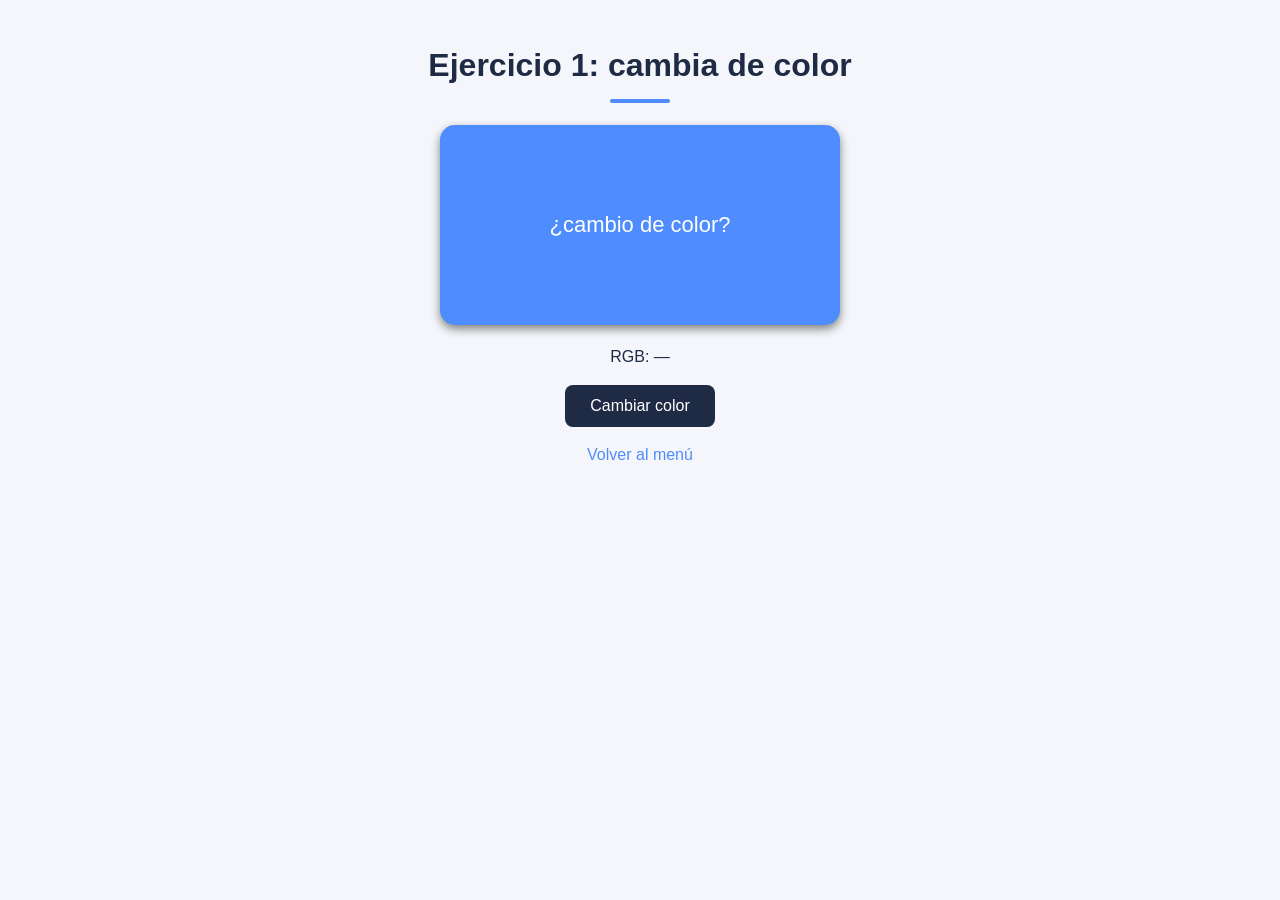
<file: ej01.html>
<!DOCTYPE html>
<html lang="es">
<head>
<meta charset="UTF-8">
<meta name="viewport" content="width=device-width, initial-scale=1.0">
<title>Ejercicio 1</title>
<link rel="stylesheet" href="css/estilos.css">
<link rel="stylesheet" href="css/ej01.css">
</head>
<body>
<h1>Ejercicio 1: cambia de color</h1>
<div id="caja">¿cambio de color?</div>
<p id="codigo-color" style="text-align: center;">RGB: —</p>
<div style="text-align: center;">
  <button onclick="cambiarColor()">Cambiar color</button>
  <p><a href="index.html">Volver al menú</a></p>
</div>

<script>
  function cambiarColor() {
    var rojo = Math.floor(Math.random() * 256);
    var verde = Math.floor(Math.random() * 256);
    var azul = Math.floor(Math.random() * 256);
    var color = "rgb(" + rojo + ", " + verde + ", " + azul + ")";
    document.getElementById("caja").style.backgroundColor = color;
    document.getElementById("codigo-color").textContent = "Código RGB: " + color;
  }
</script>
</body>
</html>
</file>
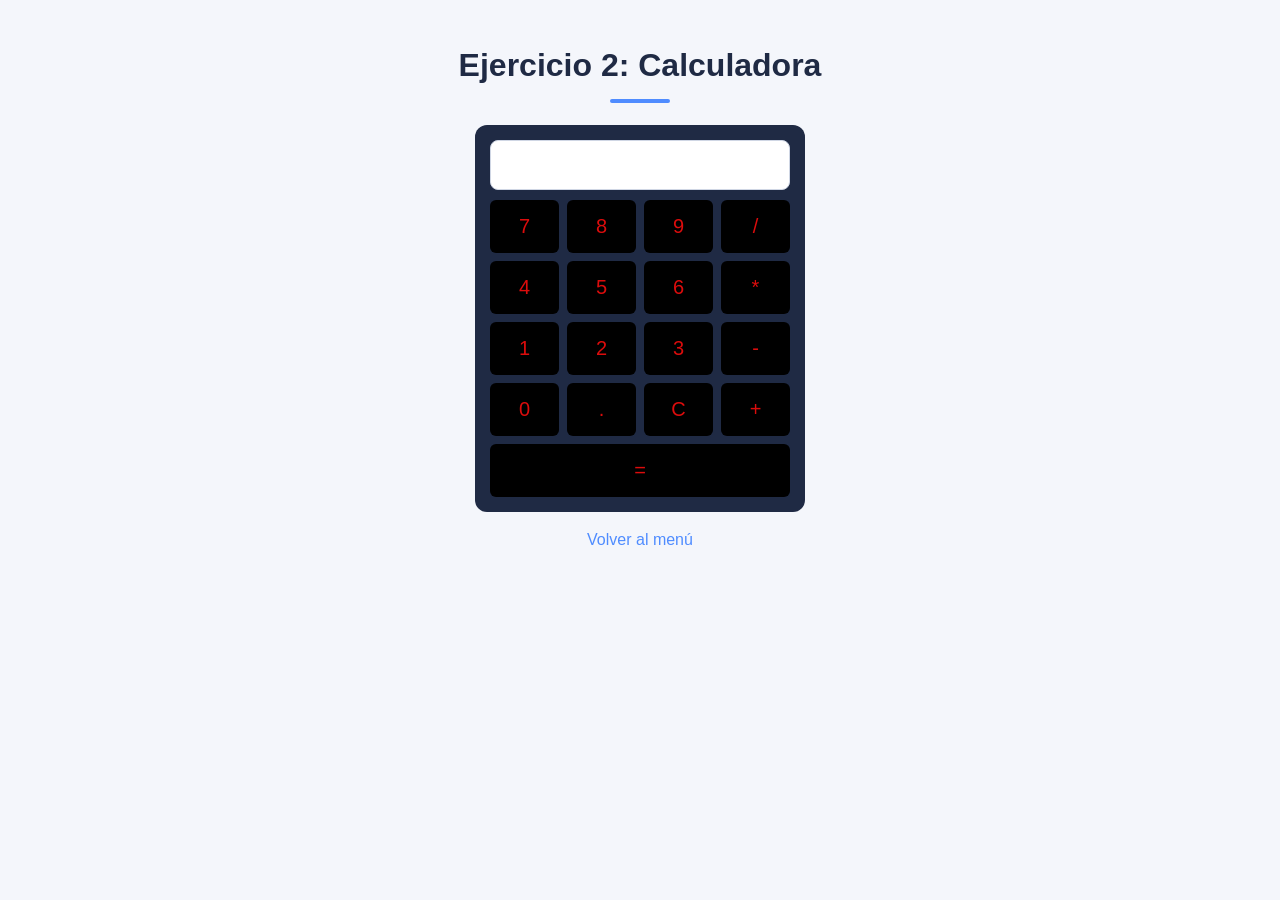
<file: ej02.html>
<!DOCTYPE html>
<html lang="es">
<head>
<meta charset="UTF-8">
<meta name="viewport" content="width=device-width, initial-scale=1.0">
<title>Ejercicio 2</title>
<link rel="stylesheet" href="css/estilos.css">
<link rel="stylesheet" href="css/ej02.css">
<style>
  .botones button {
    background-color: black;
    color: rgb(219, 12, 12);
  }
</style>
</head>
<body>
<h1>Ejercicio 2: Calculadora</h1>
<div class="calculadora">
  <input type="text" id="pantalla" readonly>
  <div class="botones">
    <button onclick="poner('7')">7</button>
    <button onclick="poner('8')">8</button>
    <button onclick="poner('9')">9</button>
    <button class="op" onclick="poner('/')">/</button>
    <button onclick="poner('4')">4</button>
    <button onclick="poner('5')">5</button>
    <button onclick="poner('6')">6</button>
    <button class="op" onclick="poner('*')">*</button>
    <button onclick="poner('1')">1</button>
    <button onclick="poner('2')">2</button>
    <button onclick="poner('3')">3</button>
    <button class="op" onclick="poner('-')">-</button>
    <button onclick="poner('0')">0</button>
    <button onclick="poner('.')">.</button>
    <button class="borrar" onclick="borrar()">C</button>
    <button class="op" onclick="poner('+')">+</button>
    <button class="igual" style="grid-column: span 4;" onclick="calcular()">=</button>
  </div>
</div>
<p><a href="index.html">Volver al menú</a></p>

<script>
  var pantalla = document.getElementById("pantalla");

  function poner(valor) {
    pantalla.value = pantalla.value + valor;
  }
  function borrar() {
    pantalla.value = "";
  }
  function calcular() {
    try {
      pantalla.value = eval(pantalla.value);
    } catch (error) {
      pantalla.value = "Error";
    }
  }
</script>
</body>
</html>
</file>
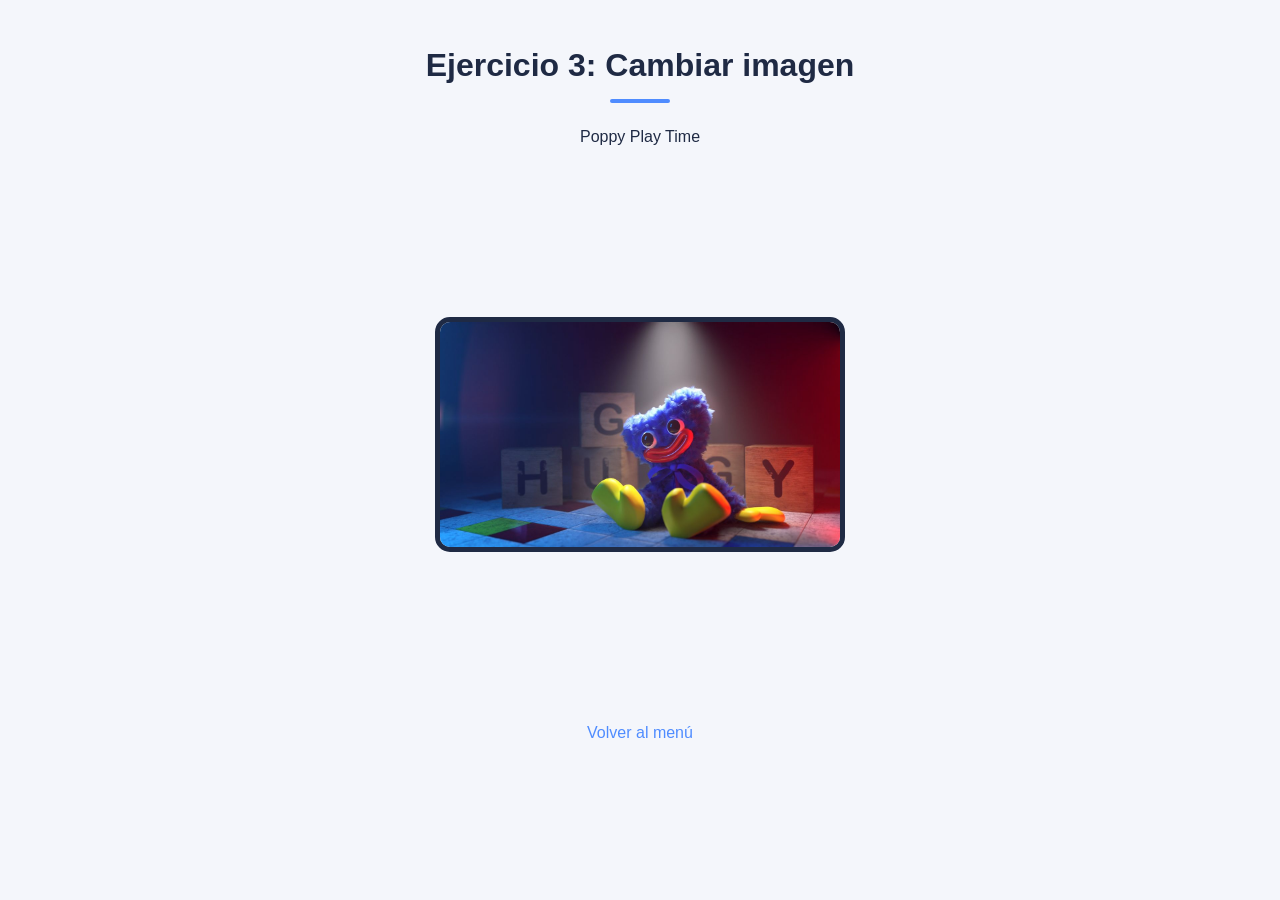
<file: ej03.html>
<!DOCTYPE html>
<html lang="es">
<head>
<meta charset="UTF-8">
<meta name="viewport" content="width=device-width, initial-scale=1.0">
<title>Ejercicio 3</title>
<link rel="stylesheet" href="css/estilos.css">
<link rel="stylesheet" href="css/ej03.css">
</head>
<body>
<h1>Ejercicio 3: Cambiar imagen</h1>
<p>Poppy Play Time</p>
<div style="display: flex; justify-content: center; align-items: center; min-height: 60vh;">
  <img id="foto" src="imagenes/img1.jpg" alt="Imagen que cambia"
    onmouseover="cambiar()" onmouseout="volver()">
</div>
<p><a href="index.html">Volver al menú</a></p>

<script>
  var foto = document.getElementById("foto");
  function cambiar() {
    foto.src = "imagenes/img2.jpg";
  }
  function volver() {
    foto.src = "imagenes/img1.jpg";
  }
</script>
</body>
</html>
</file>
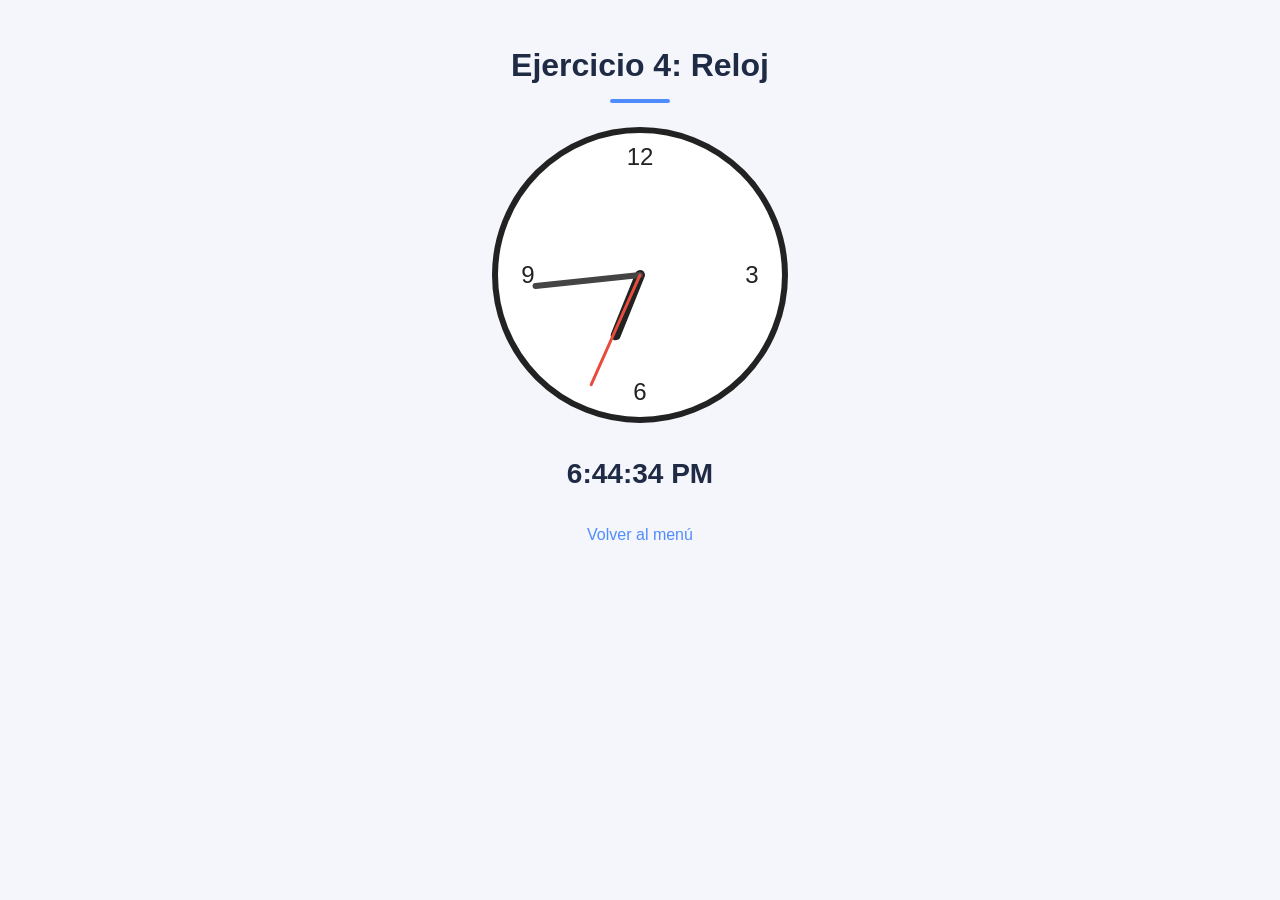
<file: ej04.html>
<!DOCTYPE html>
<html lang="es">
<head>
<meta charset="UTF-8">
<meta name="viewport" content="width=device-width, initial-scale=1.0">
<title>Ejercicio 4</title>
<link rel="stylesheet" href="css/estilos.css">
<link rel="stylesheet" href="css/ej04.css">
</head>
<body>
<h1>Ejercicio 4: Reloj</h1>
<div class="reloj">
  <img src="imagenes/esfera.svg" alt="Esfera">
  <img id="hora" src="imagenes/hora.svg" alt="Hora">
  <img id="minuto" src="imagenes/minuto.svg" alt="Minuto">
  <img id="segundo" src="imagenes/segundo.svg" alt="Segundo">
</div>
<p id="digital"></p>
<p><a href="index.html">Volver al menú</a></p>

<script>
  function actualizar() {
    var ahora = new Date();
    var h = ahora.getHours();
    var m = ahora.getMinutes();
    var s = ahora.getSeconds();

    var gradosHora = (h % 12) * 30 + m * 0.5;
    var gradosMinuto = m * 6;
    var gradosSegundo = s * 6;

    document.getElementById("hora").style.transform = "rotate(" + gradosHora + "deg)";
    document.getElementById("minuto").style.transform = "rotate(" + gradosMinuto + "deg)";
    document.getElementById("segundo").style.transform = "rotate(" + gradosSegundo + "deg)";
    document.getElementById("digital").innerHTML = ahora.toLocaleTimeString();
  }
  actualizar();
  setInterval(actualizar, 1000);
</script>
</body>
</html>
</file>
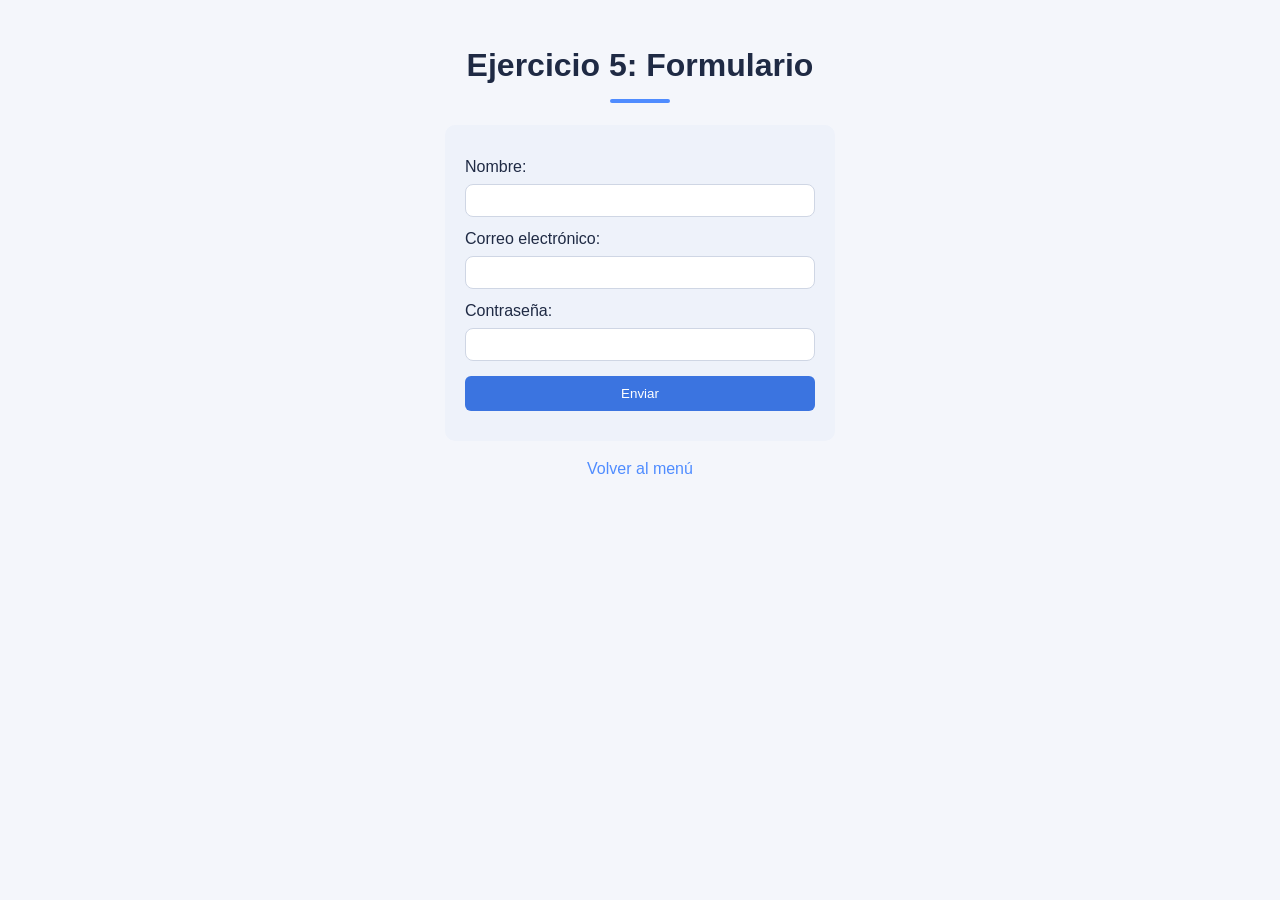
<file: ej05.html>
<!DOCTYPE html>
<html lang="es">
<head>
<meta charset="UTF-8">
<meta name="viewport" content="width=device-width, initial-scale=1.0">
<title>Ejercicio 5</title>
<link rel="stylesheet" href="css/estilos.css">
<link rel="stylesheet" href="css/ej05.css">
</head>
<body>
<h1>Ejercicio 5: Formulario</h1>
<form onsubmit="return validar()">
  <label>Nombre:</label>
  <input type="text" id="nombre">
  <label>Correo electrónico:</label>
  <input type="text" id="correo">
  <label>Contraseña:</label>
  <input type="password" id="clave">
  <button type="submit">Enviar</button>
  <div id="mensaje"></div>
</form>
<p><a href="index.html">Volver al menú</a></p>

<script>
  function validar() {
    var nombre = document.getElementById("nombre").value;
    var correo = document.getElementById("correo").value;
    var clave = document.getElementById("clave").value;
    var mensaje = document.getElementById("mensaje");

    if (nombre == "" || correo == "" || clave == "") {
      mensaje.style.color = "red";
      mensaje.innerHTML = "Debes llenar todos los campos";
      return false;
    }
    mensaje.style.color = "green";
    mensaje.innerHTML = "Formulario enviado correctamente";
    return false; 
  }
</script>
</body>
</html>
</file>
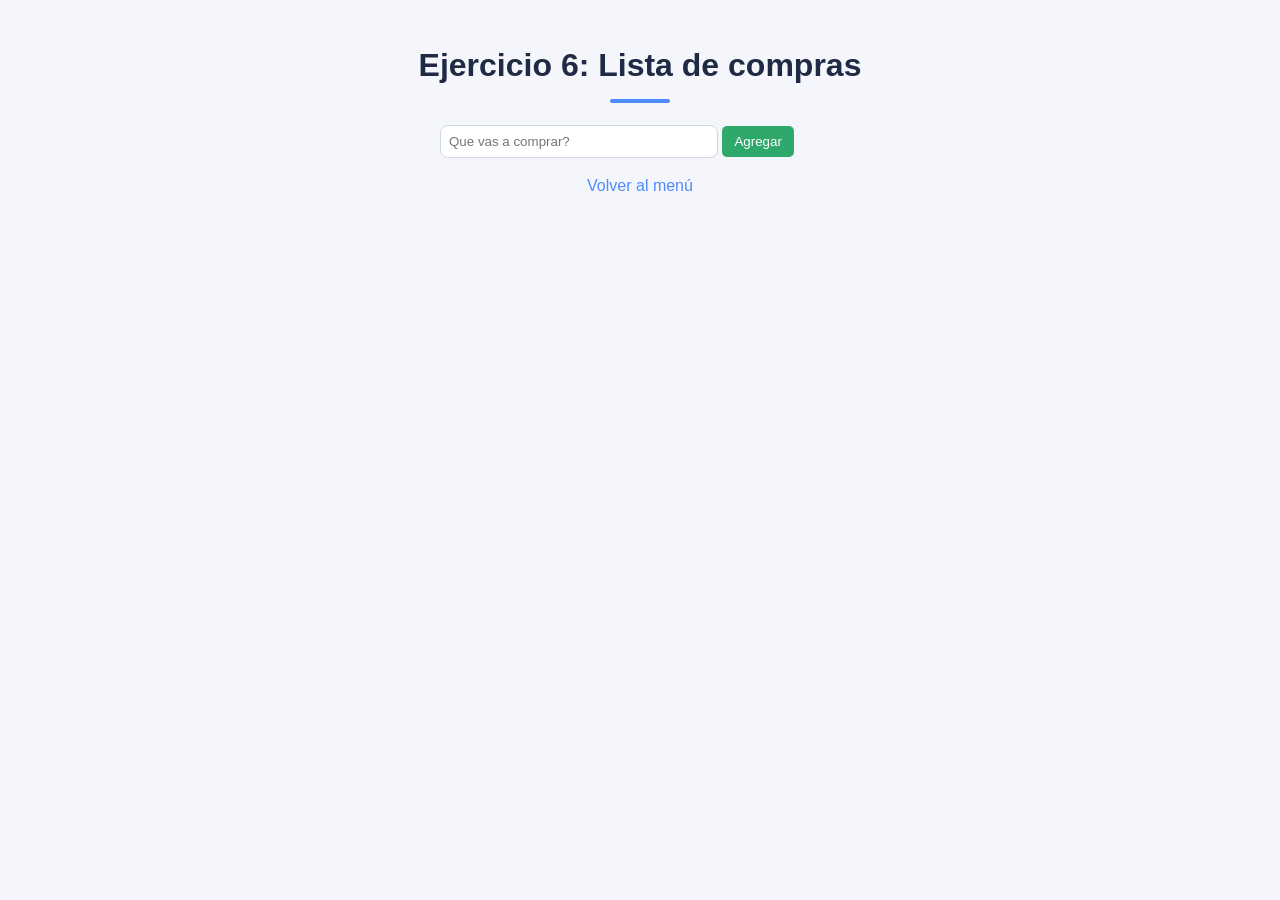
<file: ej06.html>
<!DOCTYPE html>
<html lang="es">
<head>
<meta charset="UTF-8">
<meta name="viewport" content="width=device-width, initial-scale=1.0">
<title>Ejercicio 6</title>
<link rel="stylesheet" href="css/estilos.css">
<link rel="stylesheet" href="css/ej06.css">
</head>
<body>
<h1>Ejercicio 6: Lista de compras</h1>
<div class="contenedor">
  <input type="text" id="nueva" placeholder="Que vas a comprar?">
  <button id="agregar" onclick="agregar()">Agregar</button>
  <ul id="lista"></ul>
</div>
<p><a href="index.html">Volver al menú</a></p>

<script>
  function agregar() {
    var texto = document.getElementById("nueva").value;
    if (texto == "") {
      alert("Escribe una tarea");
      return;
    }
    var li = document.createElement("li");
    li.innerHTML = "<span>" + texto + "</span>";

    var boton = document.createElement("button");
    boton.innerHTML = "Eliminar";
    boton.onclick = function () {
      li.remove();
    };

    li.appendChild(boton);
    document.getElementById("lista").appendChild(li);
    document.getElementById("nueva").value = "";
  }
</script>
</body>
</html>
</file>
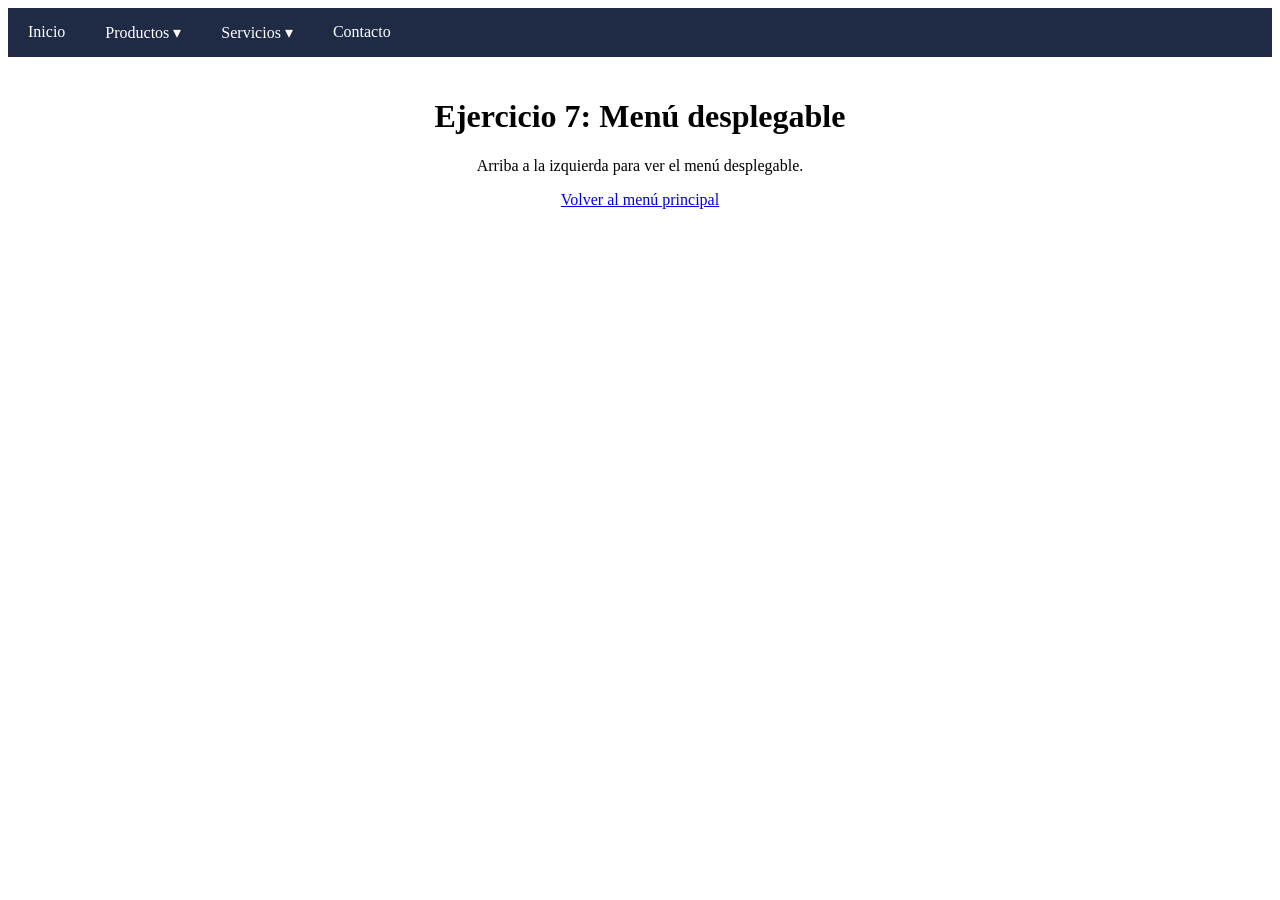
<file: ej07.html>
<!DOCTYPE html>
<html lang="es">
<head>
<meta charset="UTF-8">
<meta name="viewport" content="width=device-width, initial-scale=1.0">
<title>Ejercicio 7</title>
<link rel="stylesheet" href="css/ej07.css">
</head>

<body>

<nav>
  <ul class="menu">
    <li><a href="index.html">Inicio</a></li>

    <li>
      <a href="#" onclick="mostrarSubmenu(event, 'sub1')">Productos ▾</a>
      <ul class="submenu" id="sub1">
        <li><a href="#">Mabel</a></li>
        <li><a href="#">Jhoao</a></li>
        <li><a href="#">Helados xd</a></li>
      </ul>
    </li>

    <li>
      <a href="#" onclick="mostrarSubmenu(event, 'sub2')">Servicios ▾</a>
      <ul class="submenu" id="sub2">
        <li><a href="#">Envios a tu haus</a></li>
        <li><a href="#">Envios a otro continente xd</a></li>
      </ul>
    </li>

    <li><a href="#">Contacto</a></li>
  </ul>
</nav>

<div class="contenido">
  <h1>Ejercicio 7: Menú desplegable</h1>
  <p>Arriba a la izquierda para ver el menú desplegable.</p>
  <p><a href="index.html">Volver al menú principal</a></p>
</div>

<script>
  function ocultarTodos() {
    var submenus = document.getElementsByClassName("submenu");
    for (var i = 0; i < submenus.length; i++) {
      submenus[i].classList.remove("visible");
      submenus[i].style.display = "none";
    }
  }

  function mostrarSubmenu(evento, id) {
    evento.preventDefault();
    evento.stopPropagation();

    var submenu = document.getElementById(id);
    var estabaVisible = submenu.classList.contains("visible");

    ocultarTodos();

    if (!estabaVisible) {
      submenu.classList.add("visible");
      submenu.style.display = "block";
    }
  }

  ocultarTodos();
  document.addEventListener("click", ocultarTodos);
</script>

</body>
</html>
</file>
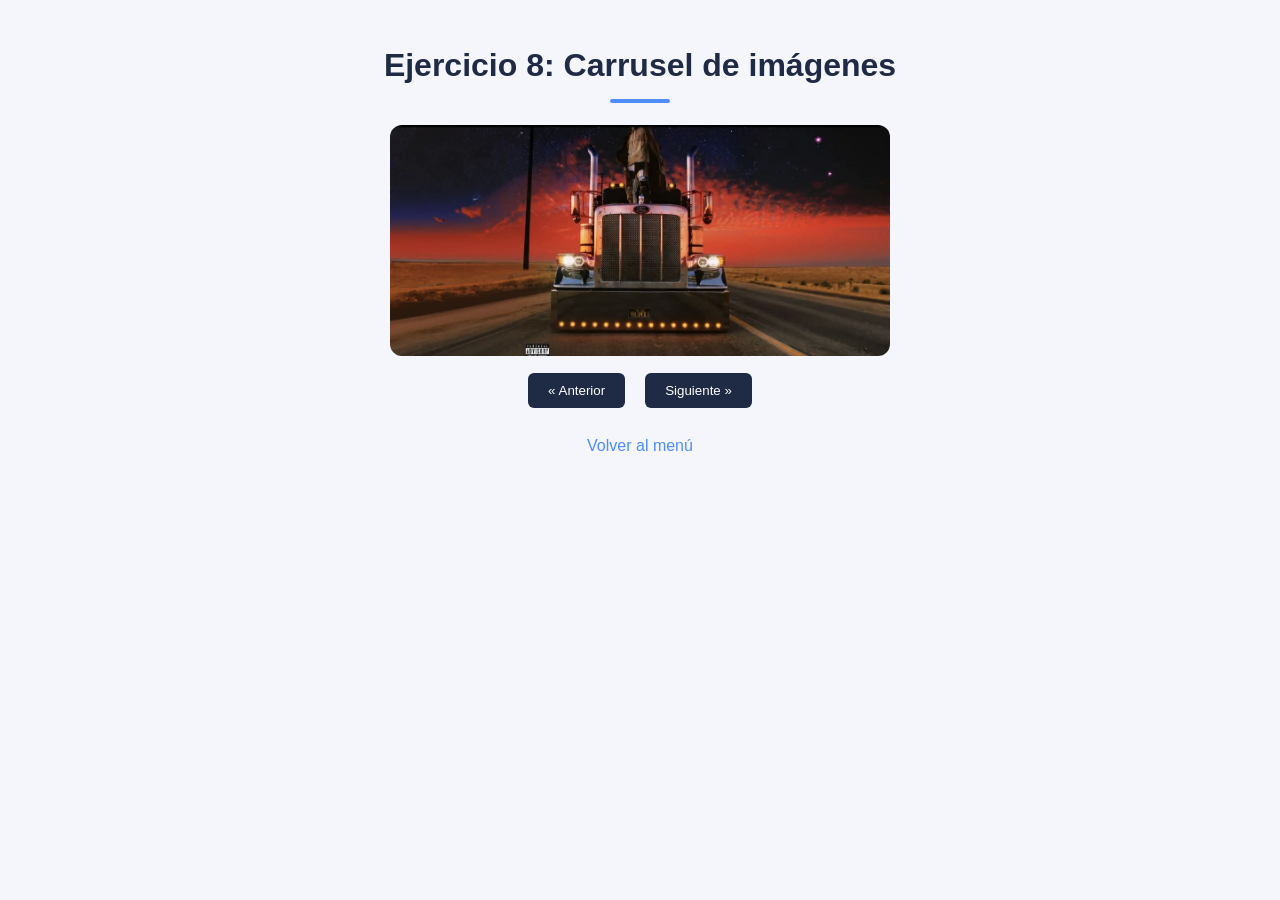
<file: ej08.html>
<!DOCTYPE html>
<html lang="es">
<head>
<meta charset="UTF-8">
<meta name="viewport" content="width=device-width, initial-scale=1.0">
<title>Ejercicio 8</title>
<link rel="stylesheet" href="css/estilos.css">
<link rel="stylesheet" href="css/ej08.css">
<style>
  .carrusel .controles {
    display: flex;
    justify-content: center;
    gap: 10px;
  }
  .carrusel .controles button.seleccionado {
    background-color: #4caf50;
    color: #fff;
  }
</style>
</head>
<body>
<h1>Ejercicio 8: Carrusel de imágenes</h1>
<div class="carrusel">
  <img id="imagen" src="imagenes/slide1.jpg" alt="Carrusel">
  <div class="controles">
    <button onclick="anterior(); marcarBoton(this)">&laquo; Anterior</button>
    <button onclick="siguiente(); marcarBoton(this)">Siguiente &raquo;</button>
  </div>
</div>
<p><a href="index.html">Volver al menú</a></p>

<script>
  var imagenes = ["imagenes/slide1.jpg", "imagenes/slide2.jpg", "imagenes/slide3.jpg"];
  var posicion = 0;
  var tiempo;

  function mostrar() {
    document.getElementById("imagen").src = imagenes[posicion];
  }
  function siguiente() {
    posicion = posicion + 1;
    if (posicion >= imagenes.length) { posicion = 0; }
    mostrar();
    reiniciar();
  }
  function anterior() {
    posicion = posicion - 1;
    if (posicion < 0) { posicion = imagenes.length - 1; }
    mostrar();
    reiniciar();
  }
  function reiniciar() {
    clearInterval(tiempo);
    tiempo = setInterval(siguiente, 3000);
  }
  function marcarBoton(boton) {
    document.querySelectorAll(".carrusel .controles button").forEach(function(elemento) {
      elemento.classList.remove("seleccionado");
    });
    boton.classList.add("seleccionado");
  }
  tiempo = setInterval(siguiente, 3000);
</script>
</body>
</html>
</file>
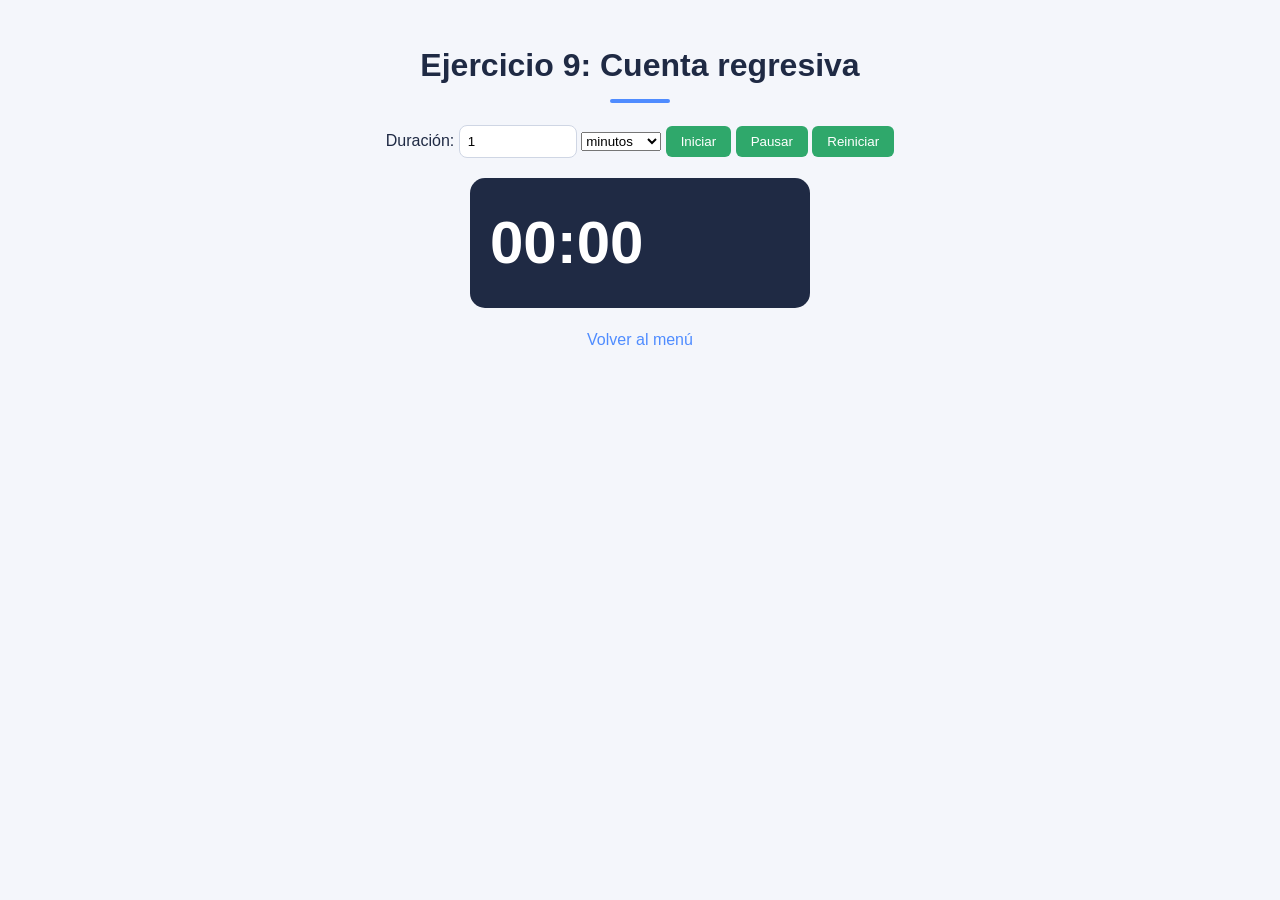
<file: ej09.html>
<!DOCTYPE html>
<html lang="es">
<head>
<meta charset="UTF-8">
<meta name="viewport" content="width=device-width, initial-scale=1.0">
<title>Ejercicio 9</title>
<link rel="stylesheet" href="css/estilos.css">
<link rel="stylesheet" href="css/ej09.css">
</head>
<body>
<h1>Ejercicio 9: Cuenta regresiva</h1>
<p>Duración:
  <input type="number" id="duracion" value="1" min="1">
  <select id="unidad" aria-label="Unidad de tiempo">
    <option value="1">segundos</option>
    <option value="60" selected>minutos</option>
  </select>
  <button onclick="iniciar()">Iniciar</button>
  <button id="botonPausa" onclick="alternarPausa()" disabled>Pausar</button>
  <button onclick="iniciar()">Reiniciar</button>
</p>
<div id="tiempo">00:00</div>
<p><a href="index.html">Volver al menú</a></p>

<script>
  var reloj;
  var restante = 0;
  var pausado = false;

  function mostrar() {
    var min = Math.floor(restante / 60);
    var seg = restante % 60;
    if (min < 10) { min = "0" + min; }
    if (seg < 10) { seg = "0" + seg; }
    document.getElementById("tiempo").innerHTML = min + ":" + seg;
  }
  function iniciar() {
    clearInterval(reloj);
    var duracion = parseInt(document.getElementById("duracion").value, 10);
    var unidad = parseInt(document.getElementById("unidad").value, 10);
    restante = duracion * unidad;
    if (!Number.isFinite(restante) || restante < 1) { return; }
    pausado = false;
    document.getElementById("botonPausa").textContent = "Pausar";
    document.getElementById("botonPausa").disabled = false;
    mostrar();
    reloj = setInterval(function () {
      if (pausado) { return; }
      restante = restante - 1;
      mostrar();
      if (restante <= 0) {
        clearInterval(reloj);
        document.getElementById("botonPausa").disabled = true;
        alert("¡Se acabó el tiempo!");
      }
    }, 1000);
  }
  function alternarPausa() {
    pausado = !pausado;
    document.getElementById("botonPausa").textContent = pausado ? "Reanudar" : "Pausar";
  }
</script>
</body>
</html>
</file>
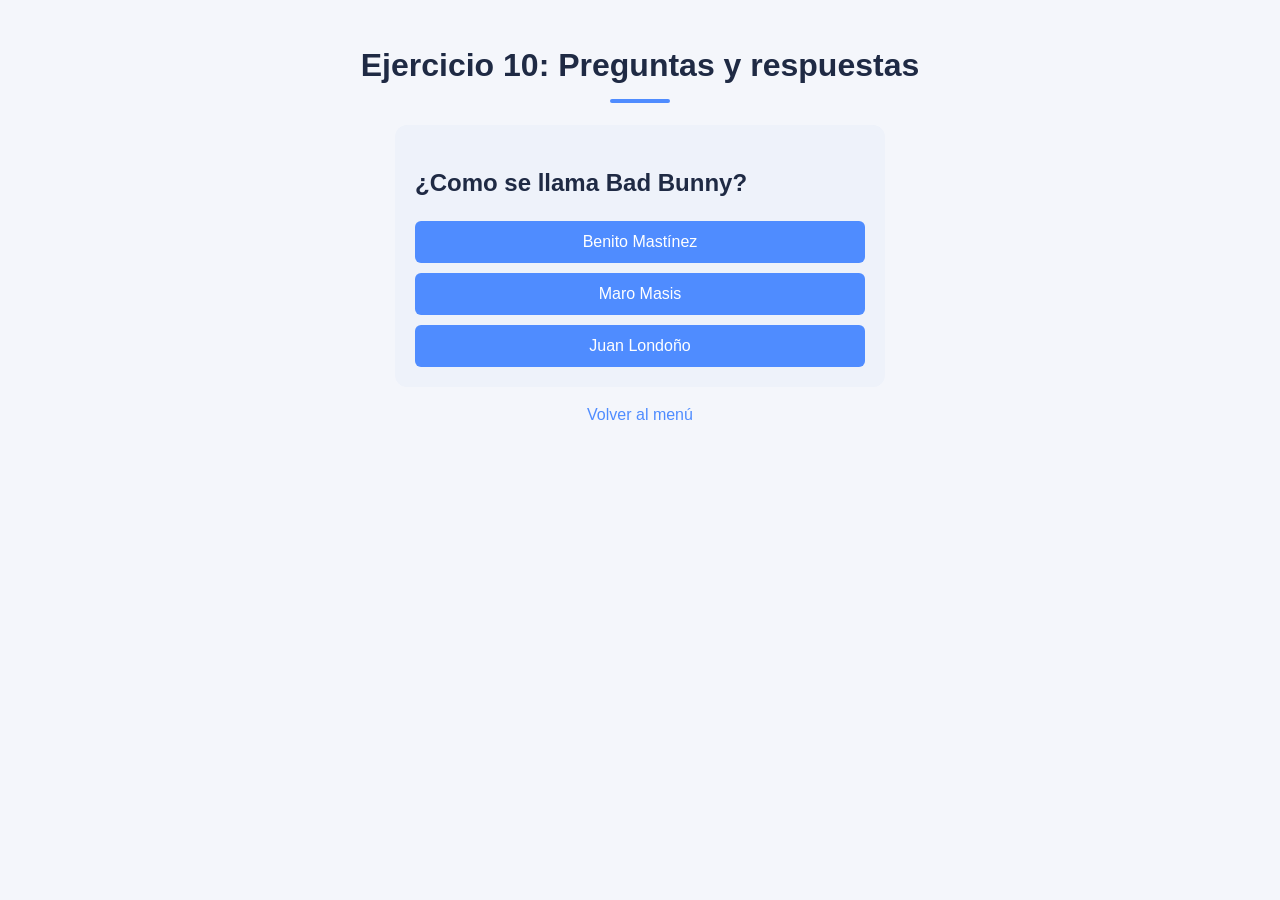
<file: ej10.html>
<!DOCTYPE html>
<html lang="es">
<head>
<meta charset="UTF-8">
<meta name="viewport" content="width=device-width, initial-scale=1.0">
<title>Ejercicio 10</title>
<link rel="stylesheet" href="css/estilos.css">
<link rel="stylesheet" href="css/ej10.css">
</head>
<body>
<h1>Ejercicio 10: Preguntas y respuestas</h1>
<div class="juego">
  <h2 id="pregunta"></h2>
  <div id="opciones"></div>
</div>
<p><a href="index.html">Volver al menú</a></p>

<script>
  var preguntas = [
    { texto: "¿Como se llama Bad Bunny?",
      opciones: ["Benito Mastínez", "Maro Masis", "Juan Londoño"],
      correcta: 0 },
    { texto: "¿Cuál es el nombre de Alvaro Diaz?",
      opciones: ["Jorge Álvaro", "Carlos Ozuna", "Wiliam Landron"],
      correcta: 0 },
    { texto: "¿Cual es la nota que nos va a poner profe?",
      opciones: ["75", "100", "80"],
      correcta: 1 },
    { texto: "¿Qué significa KFC?",
      opciones: ["Karlos frie Cuiyes", "Kentucky Fried Chicken", "Karina Frita Cebolla"],
      correcta: 1 }
  ];
  var actual = 0;
  var puntos = 0;

  function mostrarPregunta() {
    var p = preguntas[actual];
    document.getElementById("pregunta").textContent = p.texto;
    var html = "";
    for (var i = 0; i < p.opciones.length; i++) {
      html += "<button class='opcion' onclick='responder(" + i + ")'></button>";
    }
    document.getElementById("opciones").innerHTML = html;
    var botones = document.getElementsByClassName("opcion");
    for (var j = 0; j < botones.length; j++) {
      botones[j].textContent = p.opciones[j];
    }
  }
  function responder(numero) {
    var botones = document.getElementsByClassName("opcion");
    var correcta = preguntas[actual].correcta;
    for (var i = 0; i < botones.length; i++) {
      botones[i].disabled = true;
      if (i === correcta) {
        botones[i].style.backgroundColor = "#4caf50";
        botones[i].style.color = "white";
      }
    }
    if (numero == preguntas[actual].correcta) {
      puntos = puntos + 1;
    } else {
      botones[numero].style.backgroundColor = "#e53935";
      botones[numero].style.color = "white";
    }
    setTimeout(function () {
      actual = actual + 1;
      if (actual < preguntas.length) {
        mostrarPregunta();
      } else {
        document.getElementById("pregunta").textContent = "Juego terminado";
        document.getElementById("opciones").innerHTML =
          "<p>Tu puntuación: " + puntos + " de " + preguntas.length + "</p>" +
          "<button class='opcion' onclick='reiniciar()'>Jugar de nuevo</button>";
      }
    }, 800);
  }
  function reiniciar() {
    actual = 0;
    puntos = 0;
    mostrarPregunta();
  }
  mostrarPregunta();
</script>
</body>
</html>
</file>
<file: css/estilos.css>
/* ==========================================
   ESTILOS GENERALES (se usan en todas las páginas)
   ========================================== */

body {
  font-family: "Segoe UI", Arial, sans-serif;
  background: #f4f6fb;
  color: #1f2a44;
  margin: 0;
  padding: 20px;
  line-height: 1.5;
}

h1 {
  text-align: center;
  color: #1f2a44;
  font-weight: 600;
}

/* línea decorativa debajo del título */
h1::after {
  content: "";
  display: block;
  width: 60px;
  height: 4px;
  background: #4f8cff;
  border-radius: 2px;
  margin: 10px auto 0;
}

p {
  text-align: center;
}

a {
  color: #4f8cff;
  text-decoration: none;
}

a:hover {
  text-decoration: underline;
}

/* botones y campos con el mismo estilo */
button {
  font-family: inherit;
  background: #4f8cff;
  color: white;
  border: none;
  border-radius: 8px;
  padding: 10px 20px;
  cursor: pointer;
  transition: background 0.3s;
}

button:hover {
  background: #3b74e0;
}

input {
  font-family: inherit;
  border: 1px solid #cfd6e4;
  border-radius: 8px;
  padding: 8px;
  outline: none;
}

input:focus {
  border-color: #4f8cff;
}
</file>
<file: css/ej01.css>
/* Estilos de ej01.html */
  #caja { width: 90%; max-width: 400px; height: 200px; margin: 20px auto;
          border-radius: 15px; background: #4f8cff; color: white;
          display: flex; align-items: center; justify-content: center;
          font-size: 22px; transition: background 0.5s; box-shadow: 0 4px 10px gray; }
  button { padding: 12px 25px; font-size: 16px; border: none; border-radius: 8px;
           background: #1f2a44; color: white; cursor: pointer; }
  button:hover { background: #2d3b5e; }
</file>
<file: css/ej02.css>
/* Estilos de ej02.html */
  .calculadora { width: 100%; max-width: 300px; margin: auto; background: #1f2a44;
                 padding: 15px; border-radius: 12px; }
  #pantalla { width: 100%; box-sizing: border-box; height: 50px; font-size: 24px;
              text-align: right; margin-bottom: 10px; padding: 5px; }
  .botones { display: grid; grid-template-columns: repeat(4, 1fr); gap: 8px; }
  button { padding: 15px 0; font-size: 20px; border: none; border-radius: 6px;
           background: #2c56aa; cursor: pointer; }
  button:hover { background: #104c74; }
  .op { background: #e67e22; color: white; }
  .igual { background: #2fa86b; color: white; }
  .borrar { background: #c0392b; color: white; }
</file>
<file: css/ej03.css>
/* Estilos de ej03.html */
  img { width: 90%; max-width: 400px; border-radius: 15px;
        border: 5px solid #1f2a44; transition: transform 0.5s, opacity 0.5s; }
  img:hover { transform: scale(1.05); }
</file>
<file: css/ej04.css>
/* Estilos de ej04.html */
  .reloj { position: relative; width: 300px; height: 300px; margin: 20px auto; }
  .reloj img { position: absolute; top: 0; left: 0; width: 300px; height: 300px; }
  #digital { font-size: 28px; font-weight: bold; }
</file>
<file: css/ej05.css>
/* Estilos de ej05.html */
  form { max-width: 350px; margin: auto; background: #eef2fa; padding: 20px; border-radius: 10px; }
  label { display: block; margin-top: 10px; }
  input { width: 100%; box-sizing: border-box; padding: 8px; margin-top: 5px; }
  button { width: 100%; margin-top: 15px; padding: 10px; background: #3b74e0;
           color: white; border: none; border-radius: 6px; cursor: pointer; }
  #mensaje { margin-top: 10px; font-weight: bold; text-align: center; }
</file>
<file: css/ej06.css>
/* Estilos de ej06.html */
  .contenedor { max-width: 400px; margin: auto; }
  #nueva { width: 65%; padding: 8px; }
  button { padding: 8px 12px; border: none; border-radius: 5px; cursor: pointer; }
  #agregar { background: #2fa86b; color: white; }
  ul { list-style: none; padding: 0; }
  li { background: #eef2fa; margin-top: 8px; padding: 10px; border-radius: 6px;
       display: flex; justify-content: space-between; align-items: center; }
  li button { background: #c0392b; color: white; }
</file>
<file: css/ej07.css>
/* Estilos de ej07.html */
  .menu { background: #1f2a44; padding: 0; margin: 0; list-style: none; display: flex; flex-wrap: wrap; }
  .menu > li { position: relative; }
  .menu a { display: block; color: white; padding: 15px 20px; text-decoration: none; cursor: pointer; }
  .menu a:hover { background: #2d3b5e; }
  .submenu { display: none; position: absolute; background: #2d3b5e;
             list-style: none; padding: 0; margin: 0; min-width: 160px; z-index: 5; }
  .mostrar { display: block; }
  .contenido { padding: 20px; text-align: center; }
  @media (max-width: 500px) {
    .menu { flex-direction: column; }
    .submenu { position: static; }
  }

body { padding: 0; }
.menu a:hover { text-decoration: none; }
</file>
<file: css/ej08.css>
/* Estilos de ej08.html */
  .carrusel { width: 100%; max-width: 500px; margin: auto; }
  .carrusel img { width: 100%; border-radius: 12px; transition: opacity 0.5s; }
  button { margin: 10px 5px; padding: 10px 20px; border: none; border-radius: 6px;
           background: #1f2a44; color: white; cursor: pointer; }
</file>
<file: css/ej09.css>
/* Estilos de ej09.html */
  #tiempo { font-size: 60px; font-weight: bold; color: white; background: #1f2a44;
            width: 90%; max-width: 300px; margin: 20px auto; padding: 20px; border-radius: 15px; }
  input { padding: 8px; width: 100px; }
  button { padding: 8px 15px; border: none; border-radius: 6px; background: #2fa86b;
           color: white; cursor: pointer; }
</file>
<file: css/ej10.css>
/* Estilos de ej10.html */
  .juego { max-width: 450px; margin: auto; background: #eef2fa; padding: 20px; border-radius: 12px; }
  .opcion { display: block; width: 100%; margin-top: 10px; padding: 12px; border: none;
            border-radius: 6px; background: #4f8cff; color: white; font-size: 16px; cursor: pointer; }
  .opcion:hover { background: #3b74e0; }
</file>
